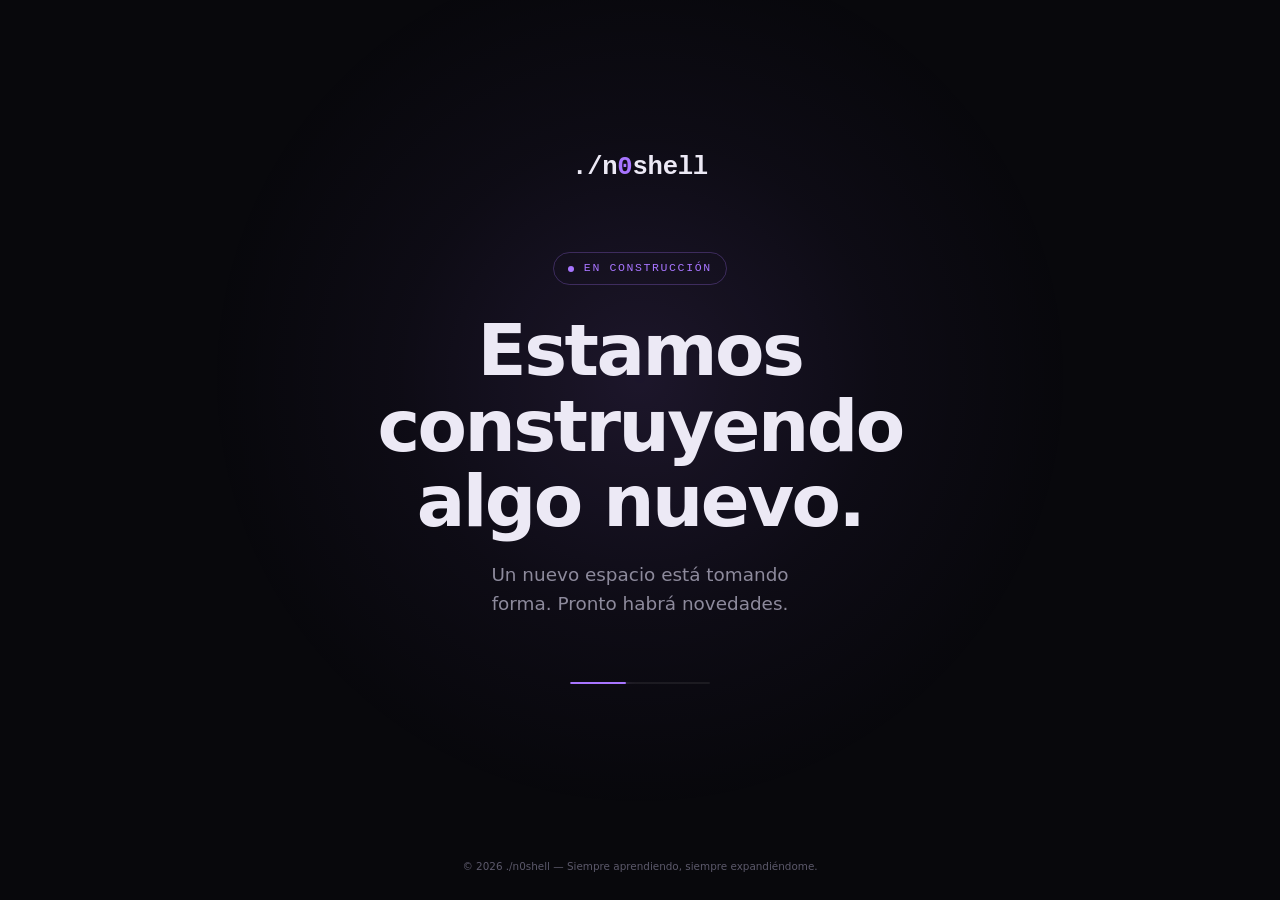
<file: index.html>
<!DOCTYPE html>
<html lang="es">
<head>
  <meta charset="utf-8">
  <meta name="viewport" content="width=device-width, initial-scale=1, viewport-fit=cover">

  <!-- SEO básico -->
  <title>./n0shell — En construcción</title>
  <meta name="description" content="Un nuevo espacio está tomando forma. Pronto habrá novedades en n0shell.es.">
  <meta name="robots" content="index, follow">
  <meta name="author" content="n0shell">
  <link rel="canonical" href="https://n0shell.es/">
  <meta name="theme-color" content="#08080c">
  <meta name="color-scheme" content="dark">

  <!-- Open Graph (vista previa al compartir el enlace) -->
  <meta property="og:type" content="website">
  <meta property="og:locale" content="es_ES">
  <meta property="og:url" content="https://n0shell.es/">
  <meta property="og:title" content="./n0shell — En construcción">
  <meta property="og:description" content="Un nuevo espacio está tomando forma. Pronto habrá novedades.">
  <meta name="twitter:card" content="summary">

  <!-- Favicon inline (sin archivos externos) -->
  <link rel="icon" href="data:image/svg+xml,%3Csvg xmlns='http://www.w3.org/2000/svg' viewBox='0 0 64 64'%3E%3Crect width='64' height='64' rx='14' fill='%2308080c'/%3E%3Cpath d='M18 20l16 12-16 12' fill='none' stroke='%23a875ff' stroke-width='6' stroke-linecap='round' stroke-linejoin='round'/%3E%3Cpath d='M38 46h10' stroke='%23a875ff' stroke-width='6' stroke-linecap='round'/%3E%3C/svg%3E">

  <style>
    /* ---------- Variables de diseño ---------- */
    :root {
      --bg: #08080c;
      --accent: #a875ff;
      --text: #ece9f5;
      --muted: #8d8a9c;
      --faint: #5c596b;
      --mono: ui-monospace, "SF Mono", "JetBrains Mono", "Cascadia Code", Consolas, "Liberation Mono", monospace;
      --sans: system-ui, -apple-system, "Segoe UI", Roboto, "Helvetica Neue", Arial, sans-serif;
    }

    *, *::before, *::after { box-sizing: border-box; }

    html { height: 100%; background: var(--bg); }

    body {
      margin: 0;
      min-height: 100%;
      min-height: 100dvh;
      display: grid;
      grid-template-rows: 1fr auto;
      background: var(--bg);
      color: var(--text);
      font-family: var(--sans);
      line-height: 1.6;
      -webkit-font-smoothing: antialiased;
      text-rendering: optimizeLegibility;
      overflow-x: hidden;
      position: relative;
    }

    /* ---------- Iluminación ambiental (muy sutil) ---------- */
    body::before {
      content: "";
      position: fixed;
      left: 50%;
      top: 42%;
      width: min(900px, 140vw);
      aspect-ratio: 1;
      transform: translate(-50%, -50%);
      background: radial-gradient(circle, rgba(168, 117, 255, .13) 0%, rgba(168, 117, 255, .04) 38%, transparent 68%);
      pointer-events: none;
      animation: breathe 9s ease-in-out infinite;
    }

    /* ---------- Layout principal ---------- */
    main {
      position: relative;
      display: flex;
      flex-direction: column;
      align-items: center;
      justify-content: center;
      text-align: center;
      padding: clamp(2rem, 6vw, 4rem) 1.5rem;
      padding-top: max(clamp(2rem, 6vw, 4rem), env(safe-area-inset-top));
    }

    /* Logotipo */
    .logo {
      margin: 0 0 clamp(2.5rem, 7vh, 4rem);
      font-family: var(--mono);
      font-size: clamp(1.35rem, 3.5vw, 1.6rem);
      font-weight: 600;
      letter-spacing: -.01em;
      color: var(--text);
    }
    .logo span { color: var(--accent); }

    /* Indicador de estado */
    .status {
      display: inline-flex;
      align-items: center;
      gap: .6rem;
      margin: 0 0 1.75rem;
      padding: .4rem .9rem;
      border: 1px solid rgba(168, 117, 255, .28);
      border-radius: 999px;
      font-family: var(--mono);
      font-size: .72rem;
      letter-spacing: .14em;
      color: var(--accent);
    }
    .status i {
      width: 6px;
      height: 6px;
      border-radius: 50%;
      background: var(--accent);
      box-shadow: 0 0 0 0 rgba(168, 117, 255, .55);
      animation: pulse 2.4s ease-out infinite;
    }

    /* Título y texto */
    h1 {
      margin: 0 0 1.25rem;
      max-width: 14ch;
      font-size: clamp(2.4rem, 7.5vw, 4.5rem);
      font-weight: 600;
      line-height: 1.05;
      letter-spacing: -.035em;
      text-wrap: balance;
    }

    .lead {
      margin: 0;
      max-width: 36ch;
      font-size: clamp(1rem, 2.4vw, 1.15rem);
      color: var(--muted);
      text-wrap: balance;
    }

    /* Indicador de carga: línea fina con un tramo que se desplaza */
    .loader {
      position: relative;
      width: 140px;
      height: 2px;
      margin-top: clamp(2.5rem, 7vh, 4rem);
      overflow: hidden;
      border-radius: 2px;
      background: rgba(255, 255, 255, .07);
    }
    .loader::after {
      content: "";
      position: absolute;
      inset: 0;
      width: 40%;
      border-radius: inherit;
      background: var(--accent);
      box-shadow: 0 0 12px rgba(168, 117, 255, .8);
      animation: slide 1.9s cubic-bezier(.65, 0, .35, 1) infinite;
    }

    /* Texto solo para lectores de pantalla */
    .sr-only {
      position: absolute;
      width: 1px;
      height: 1px;
      margin: -1px;
      padding: 0;
      overflow: hidden;
      clip: rect(0, 0, 0, 0);
      white-space: nowrap;
      border: 0;
    }

    /* Pie de página */
    footer {
      position: relative;
      padding: 1.5rem 1.5rem;
      padding-bottom: max(1.5rem, env(safe-area-inset-bottom));
      text-align: center;
      font-size: .78rem;
      color: var(--faint);
    }

    /* ---------- Animación de entrada (una sola, al cargar) ---------- */
    main > * { animation: enter .9s cubic-bezier(.2, .7, .2, 1) both; }
    main > :nth-child(2) { animation-delay: .08s; }
    main > :nth-child(3) { animation-delay: .16s; }
    main > :nth-child(4) { animation-delay: .24s; }
    main > :nth-child(5) { animation-delay: .4s; }

    @keyframes enter {
      from { opacity: 0; transform: translateY(10px); }
      to   { opacity: 1; transform: none; }
    }
    @keyframes breathe {
      0%, 100% { opacity: .75; }
      50%      { opacity: 1; }
    }
    @keyframes pulse {
      0%   { box-shadow: 0 0 0 0 rgba(168, 117, 255, .55); }
      70%  { box-shadow: 0 0 0 8px rgba(168, 117, 255, 0); }
      100% { box-shadow: 0 0 0 0 rgba(168, 117, 255, 0); }
    }
    @keyframes slide {
      0%   { transform: translateX(-100%); }
      100% { transform: translateX(250%); }
    }

    /* Respeta la preferencia de movimiento reducido */
    @media (prefers-reduced-motion: reduce) {
      *, *::before, *::after { animation: none !important; }
      .loader::after { width: 100%; opacity: .5; }
    }
  </style>
</head>
<body>

  <main>
    <p class="logo" aria-label="n0shell">./n<span>0</span>shell</p>

    <p class="status"><i aria-hidden="true"></i>EN CONSTRUCCIÓN</p>

    <h1>Estamos construyendo algo nuevo.</h1>

    <p class="lead">Un nuevo espacio está tomando forma. Pronto habrá novedades.</p>

    <div class="loader" role="progressbar" aria-label="Cargando">
      <span class="sr-only">Cargando contenido nuevo</span>
    </div>
  </main>

  <footer>
    <small>© 2026 ./n0shell — Siempre aprendiendo, siempre expandiéndome.</small>
  </footer>

</body>
</html>
</file>
